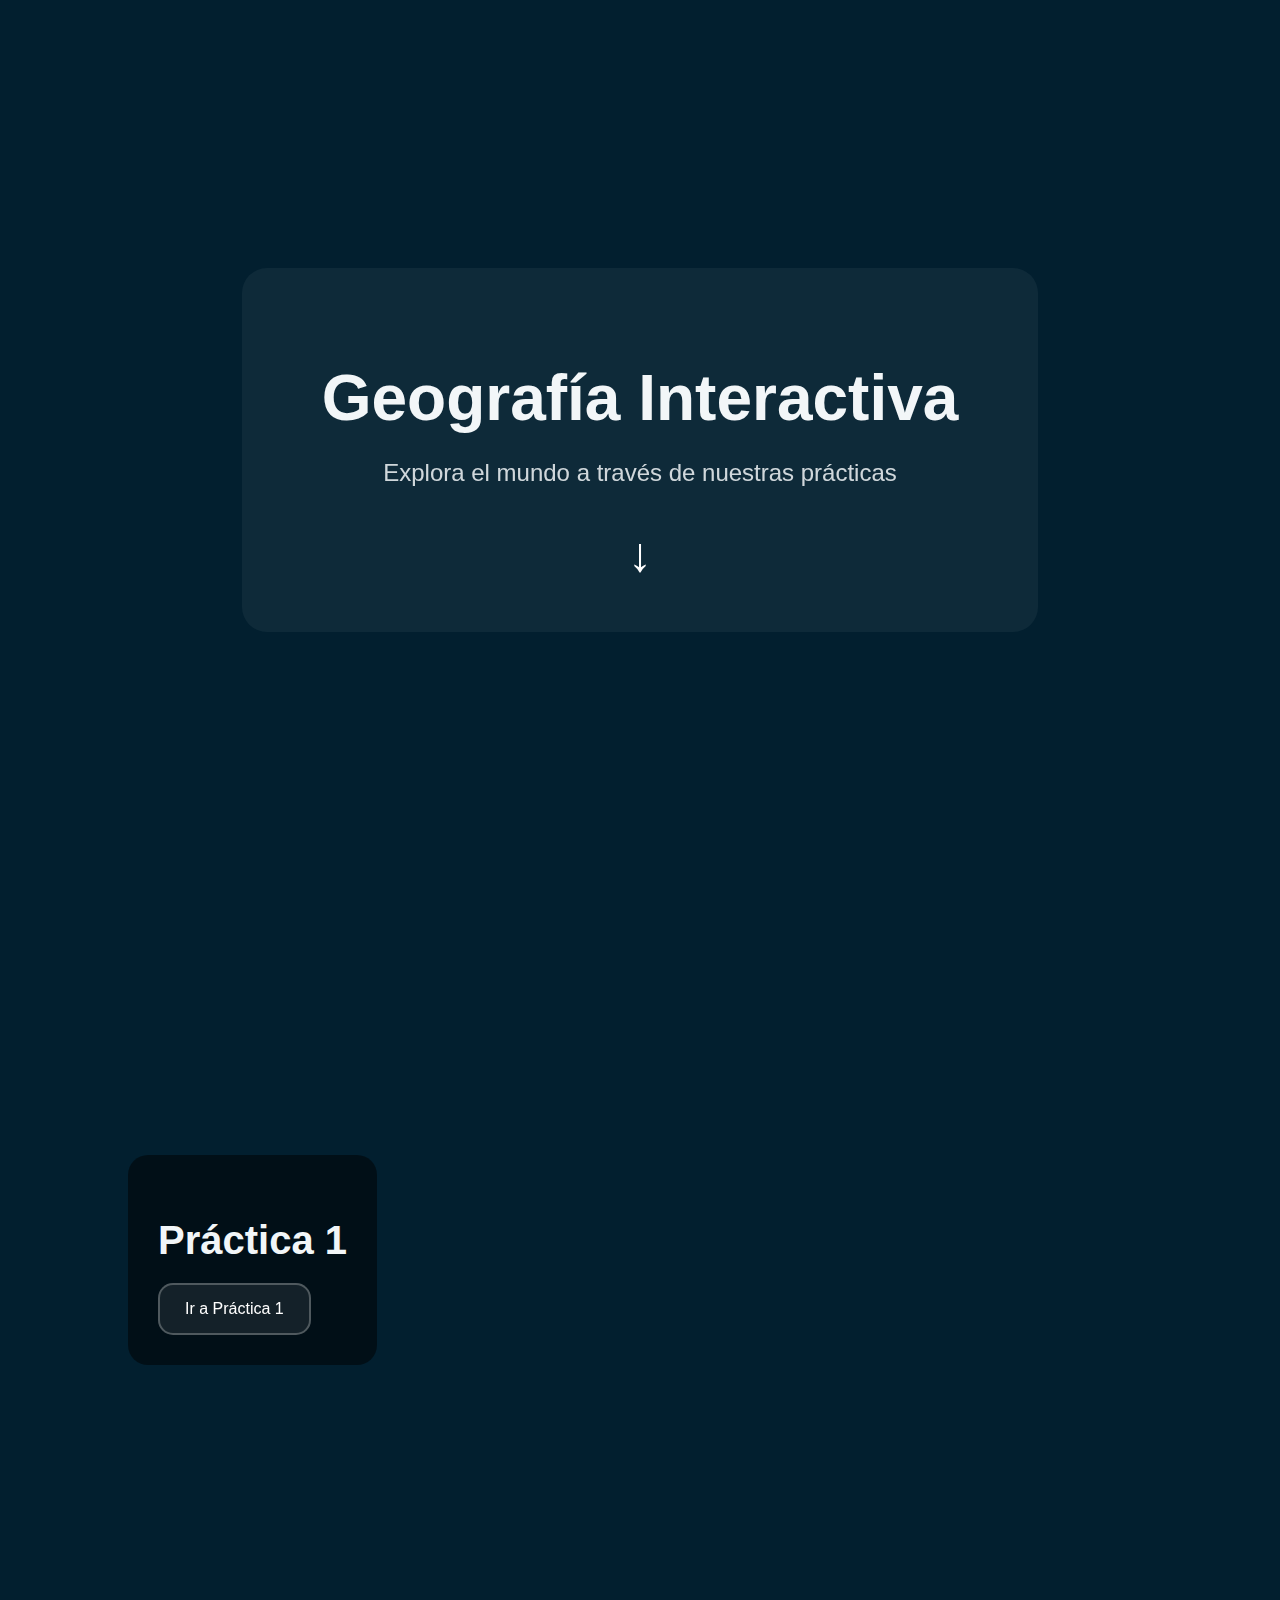
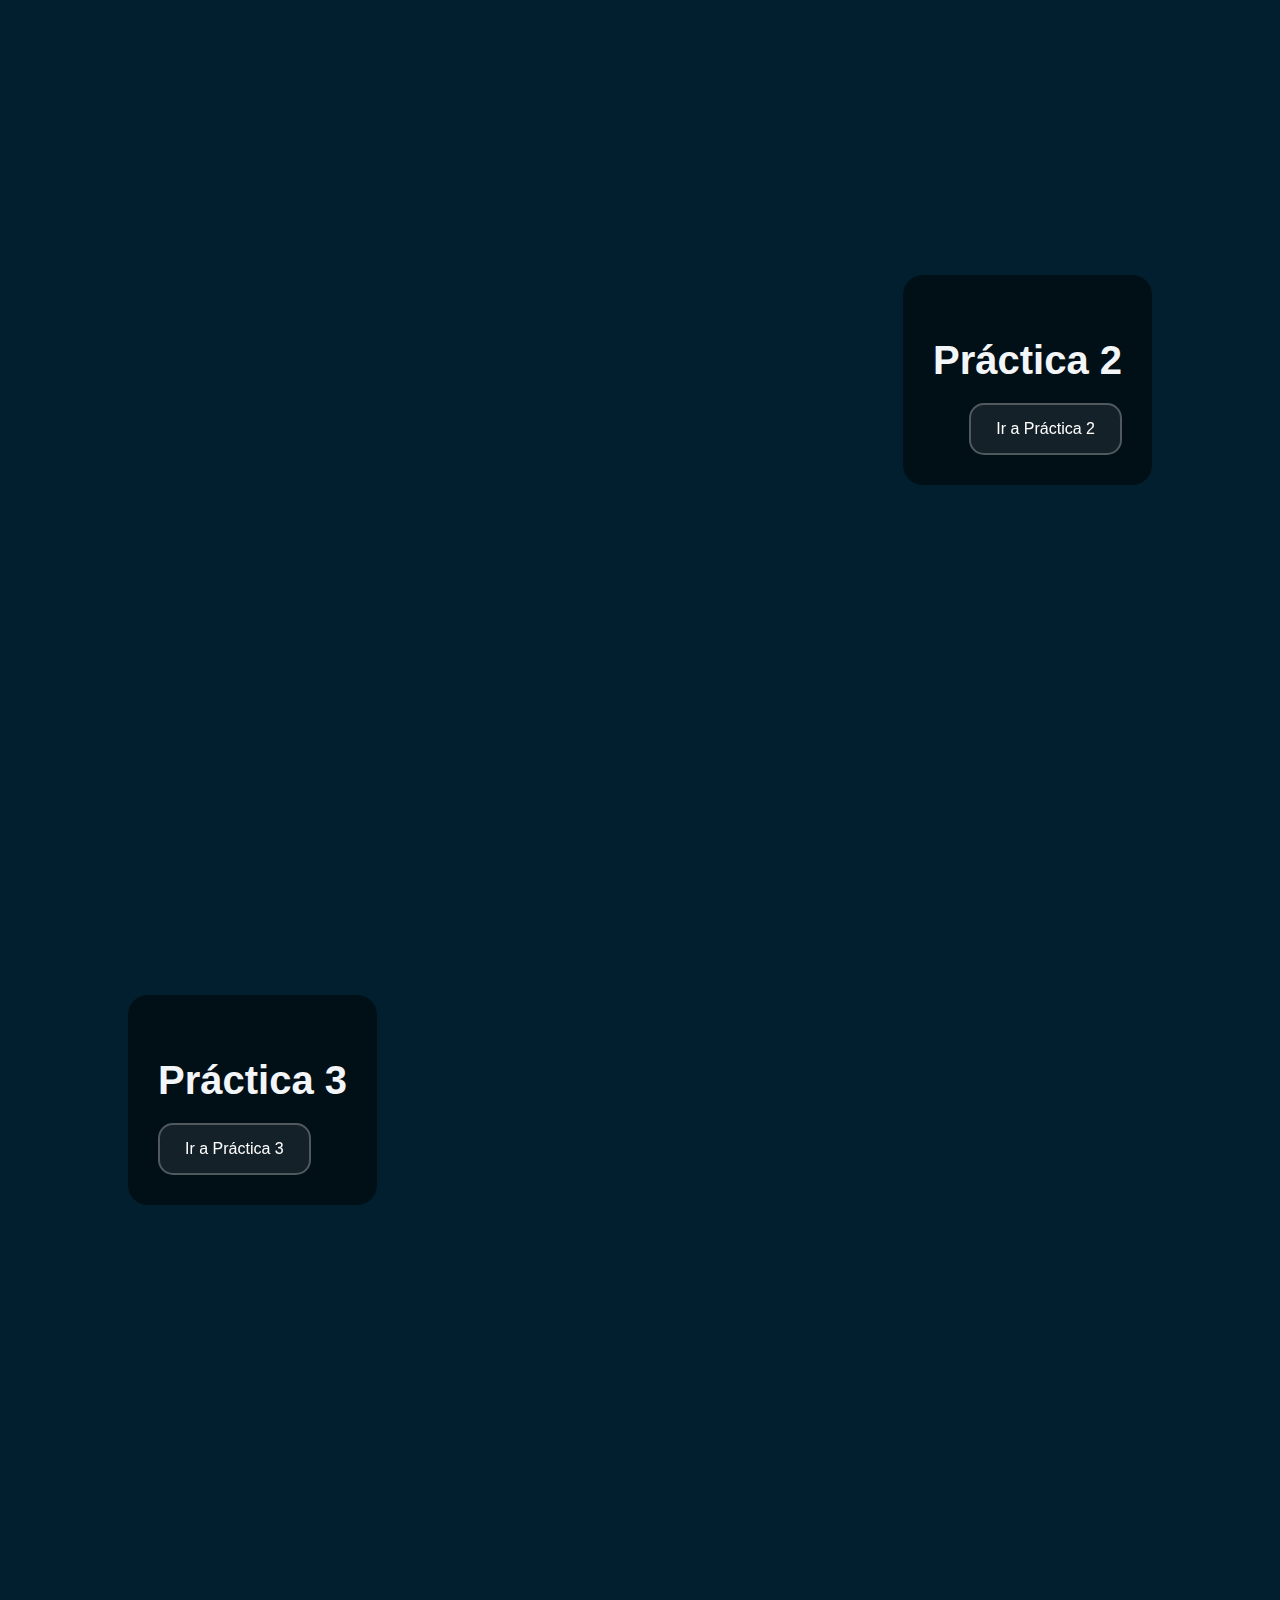
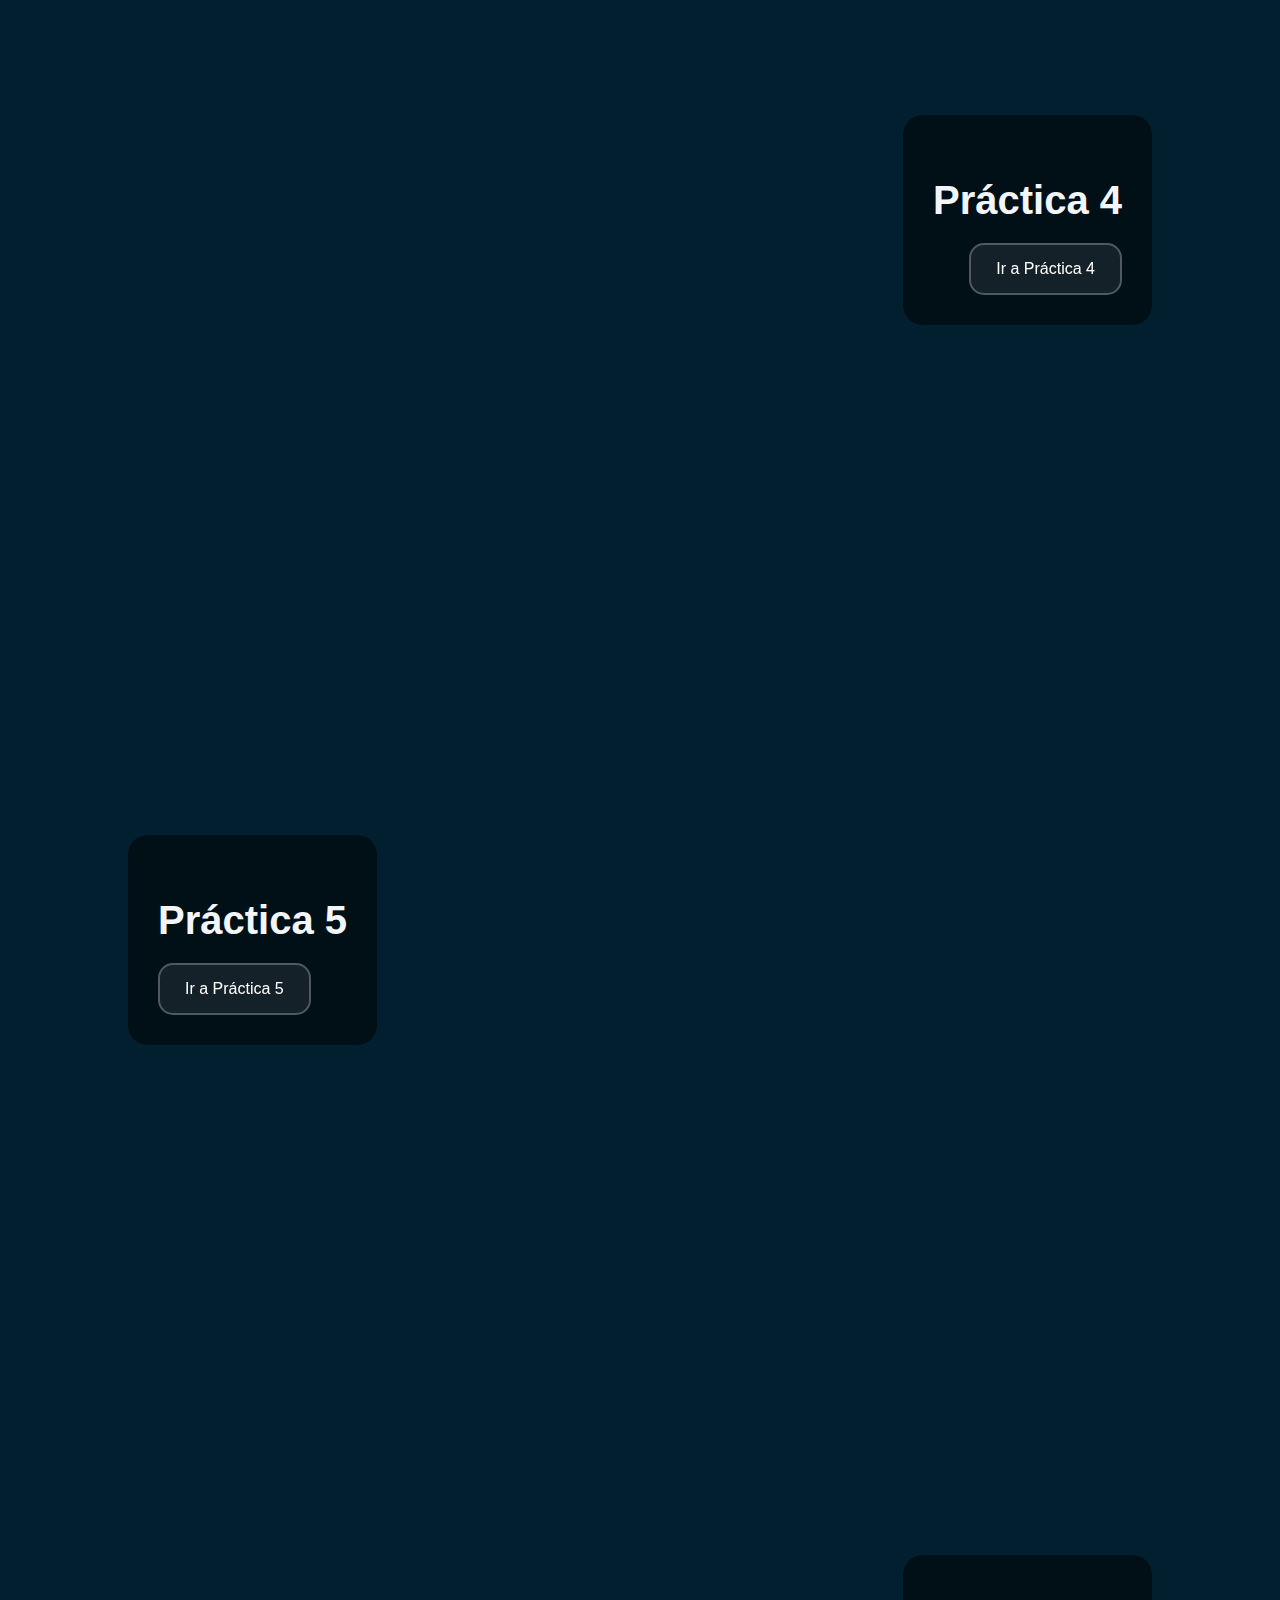
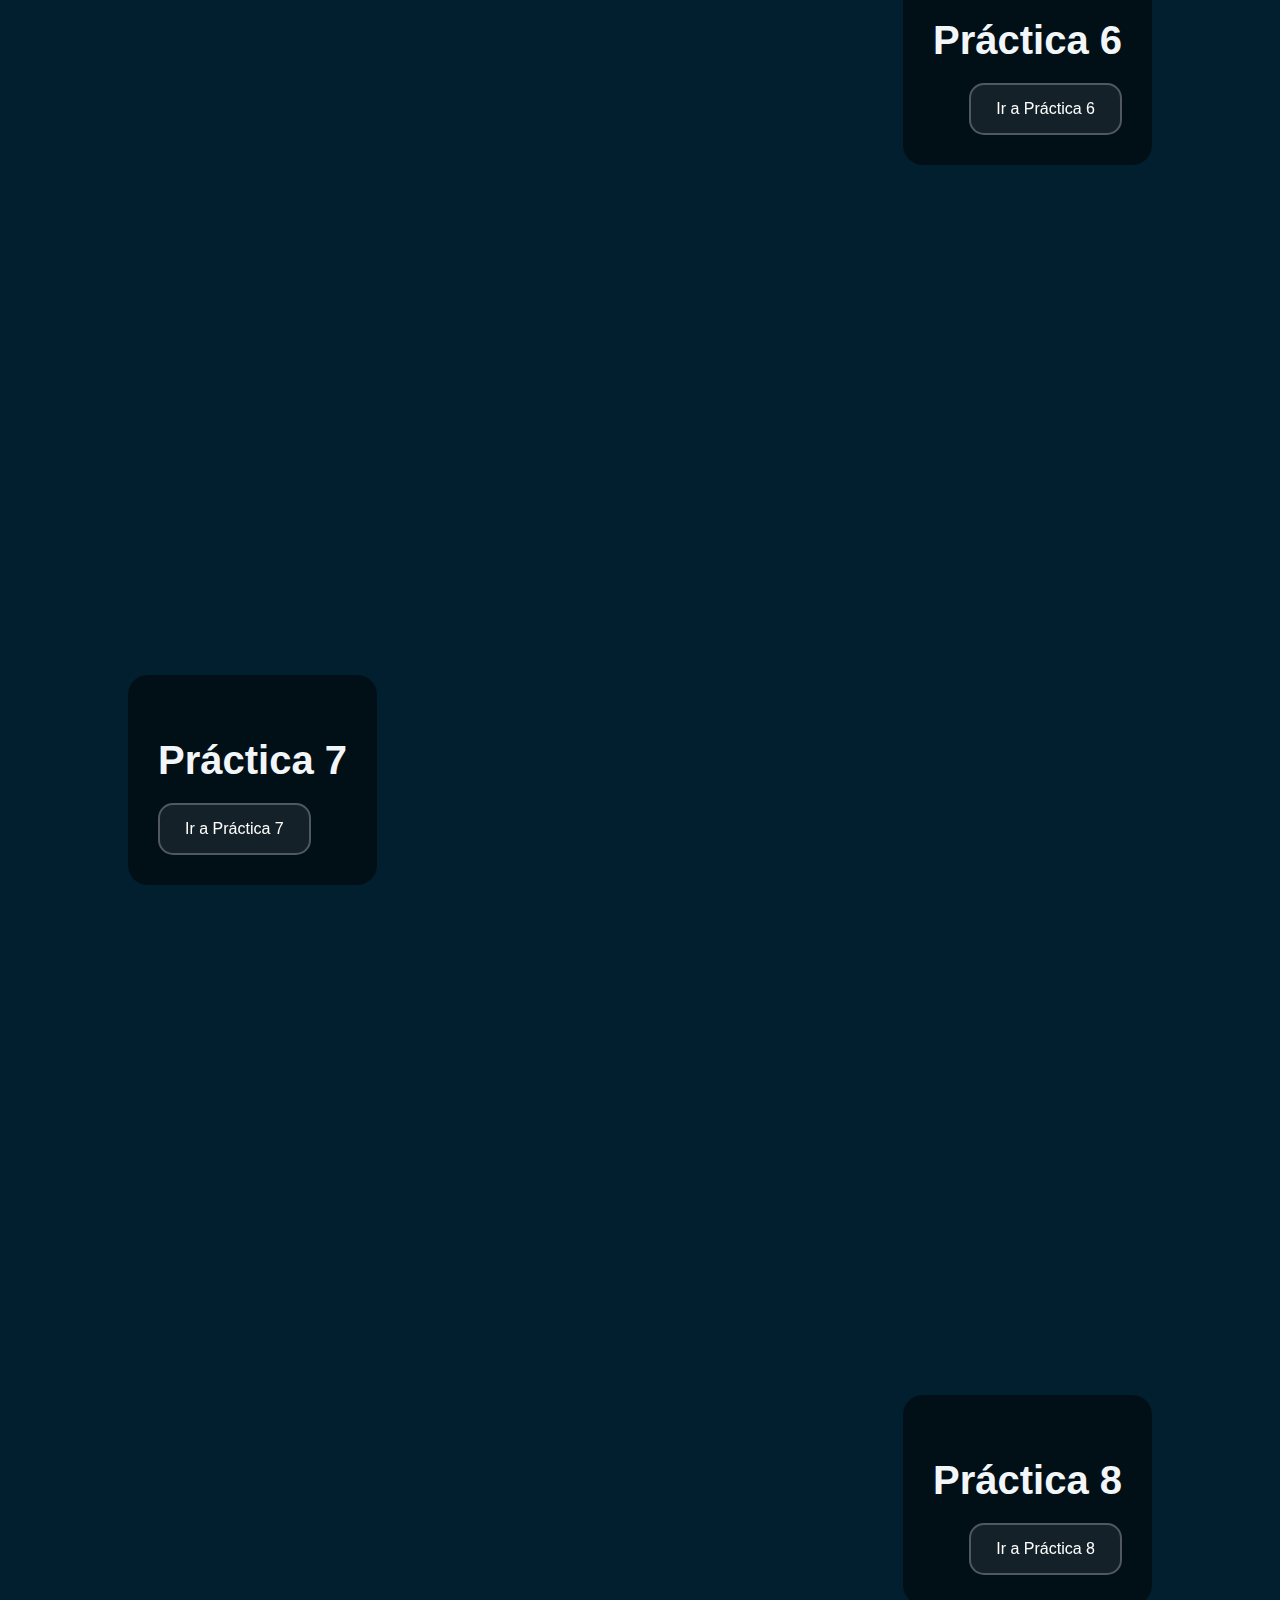
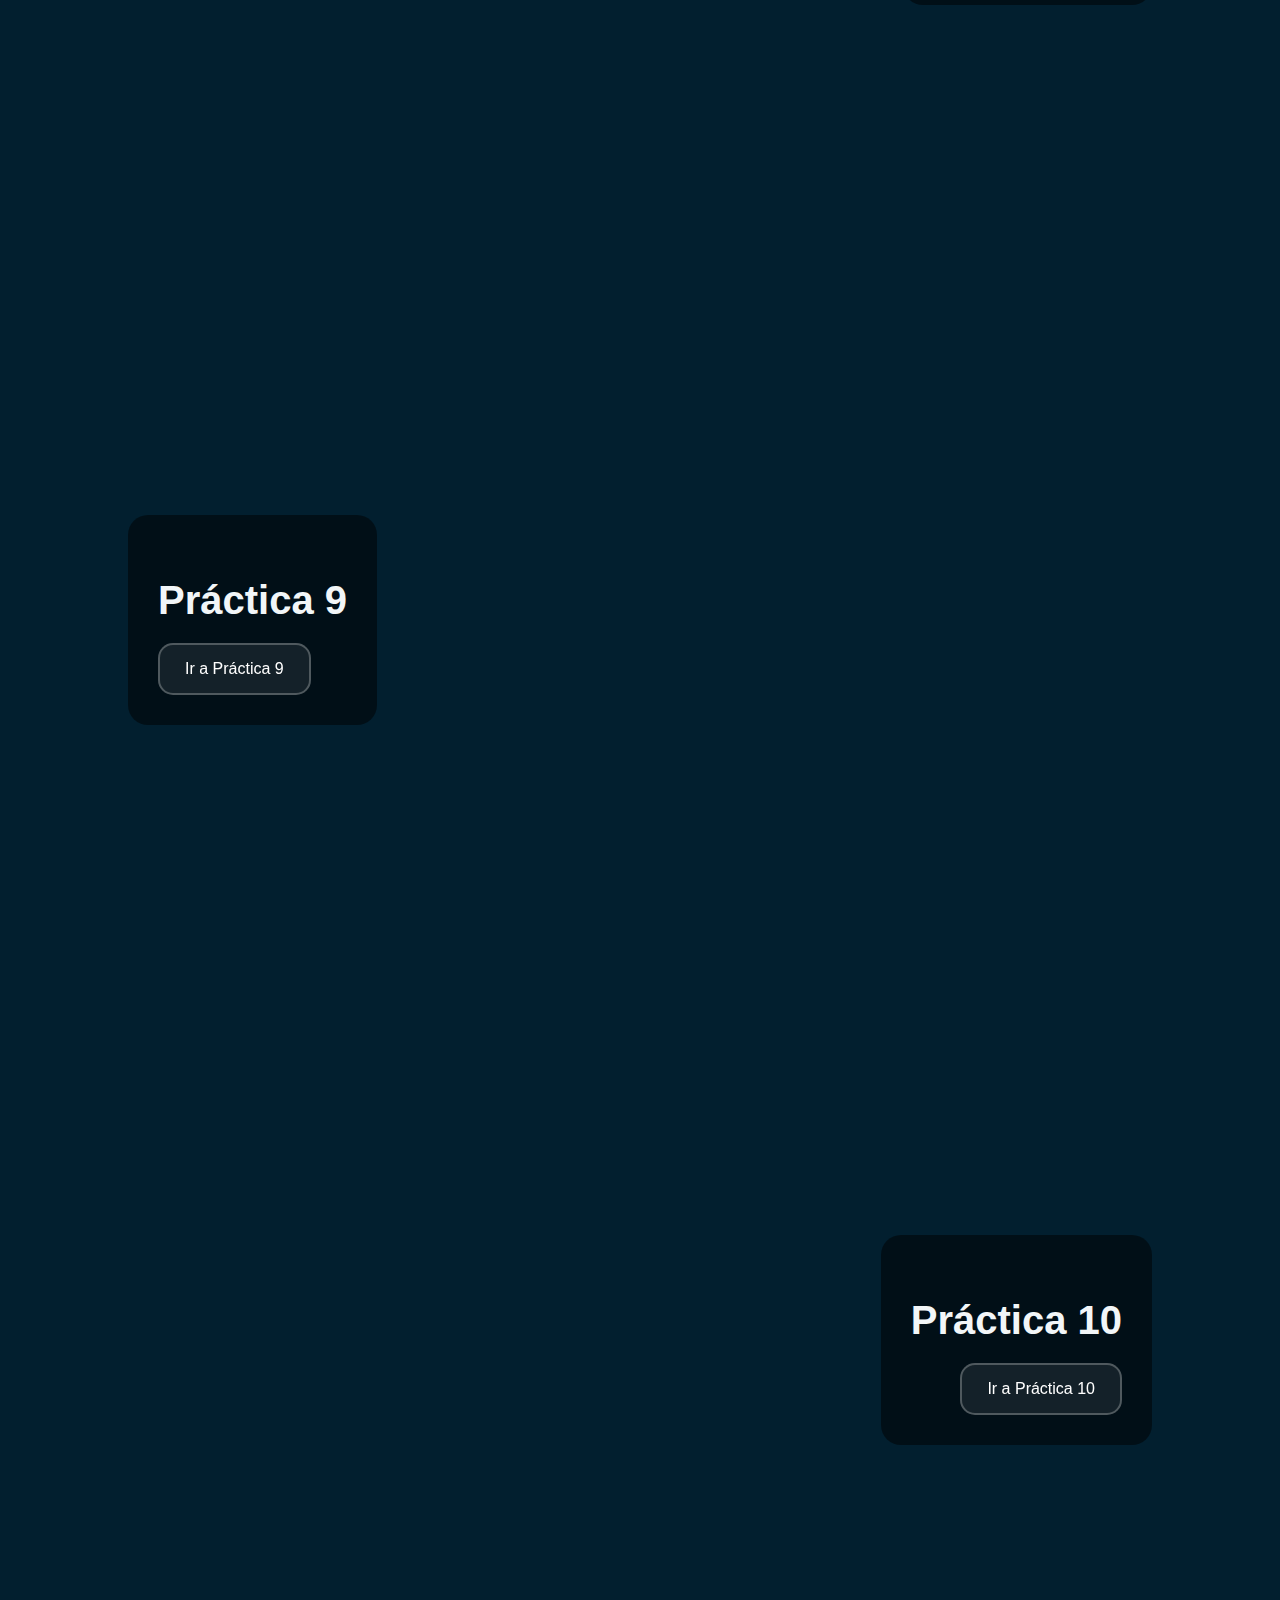
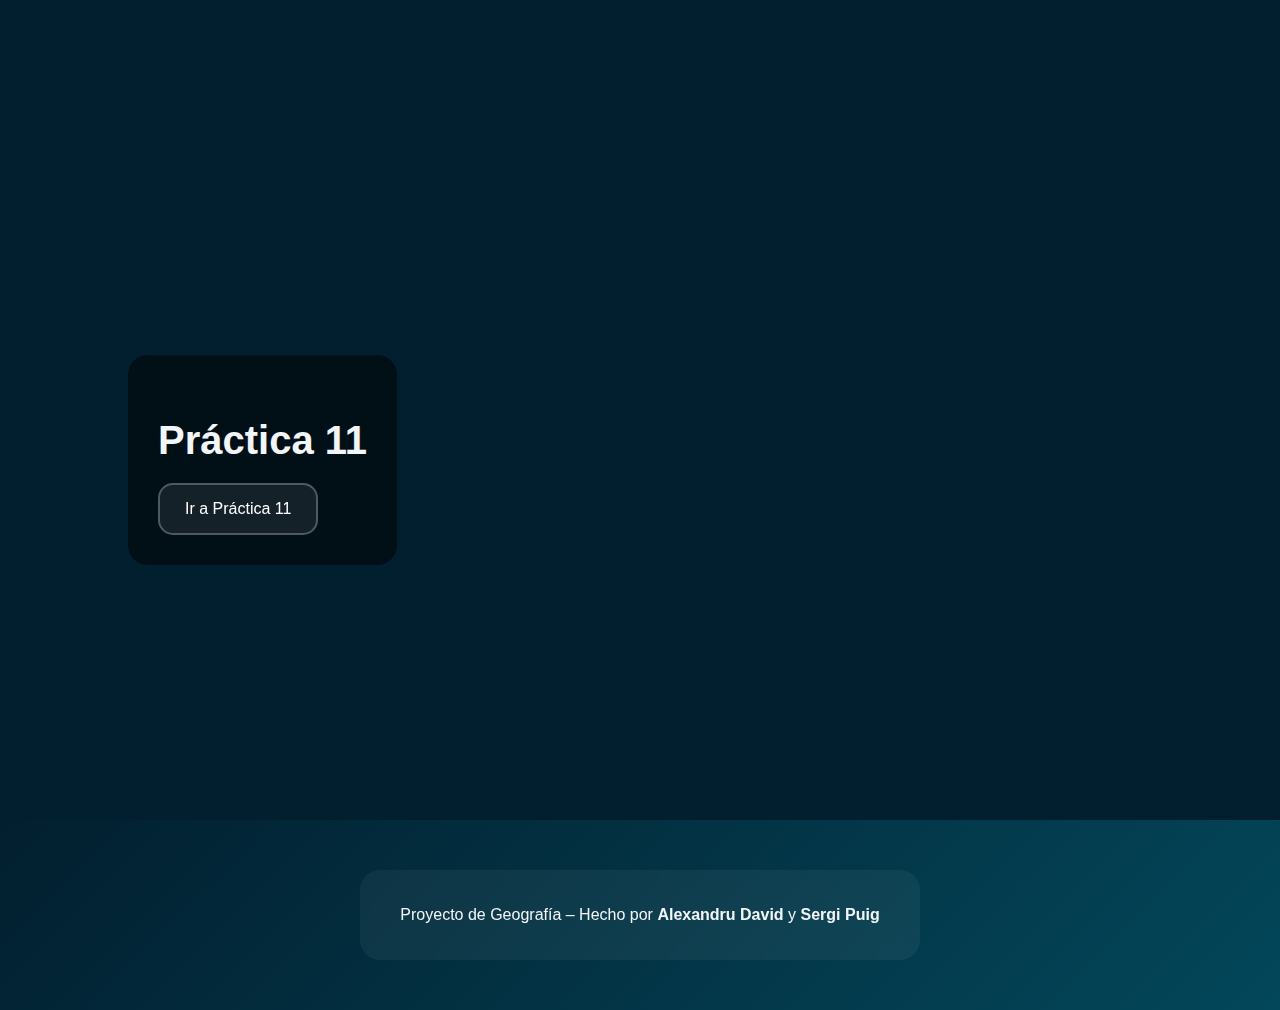
<file: index.html>
<!DOCTYPE html>
<html lang="es">
<head>
<meta charset="UTF-8">
<title>Geografía Interactiva – Landing</title>
<link rel="stylesheet" href="estilos.css">
</head>
<body>

<!-- HERO -->
<header class="hero">
  <div class="hero-contenedor">
    <h1>Geografía Interactiva</h1>
    <p>Explora el mundo a través de nuestras prácticas</p>
    <a href="#practicas1" class="flecha">&#x2193;</a>
  </div>
</header>

<!-- PRÁCTICAS -->
<main>

  <!-- Práctica 1 -->
  <section class="practica seccion-izq" id="practicas1" style="background-image: url('https://images.unsplash.com/photo-1507525428034-b723cf961d3e?auto=format&fit=crop&w=1200&q=80');">
    <div class="contenido">
      <h2>Práctica 1</h2>
      <a class="boton" href="prac1.html">Ir a Práctica 1</a>
    </div>
  </section>

  <!-- Práctica 2 -->
  <section class="practica seccion-der" id="practicas2" style="background-image: url('https://images.unsplash.com/photo-1506744038136-46273834b3fb?auto=format&fit=crop&w=1200&q=80');">
    <div class="contenido">
      <h2>Práctica 2</h2>
      <a class="boton" href="prac2.html">Ir a Práctica 2</a>
    </div>
  </section>

  <!-- Práctica 3 -->
  <section class="practica seccion-izq" id="practicas3" style="background-image: url('https://images.unsplash.com/photo-1499084732479-de2c02d45fc4?auto=format&fit=crop&w=1200&q=80');">
    <div class="contenido">
      <h2>Práctica 3</h2>
      <a class="boton" href="prac3.html">Ir a Práctica 3</a>
    </div>
  </section>

  <!-- Práctica 4 -->
  <section class="practica seccion-der" id="practicas4" style="background-image: url('https://images.unsplash.com/photo-1470770841072-f978cf4d019e?auto=format&fit=crop&w=1200&q=80');">
    <div class="contenido">
      <h2>Práctica 4</h2>
      <a class="boton" href="prac4.html">Ir a Práctica 4</a>
    </div>
  </section>

  <!-- Práctica 5 -->
  <section class="practica seccion-izq" id="practicas5" style="background-image: url('https://images.unsplash.com/photo-1506744038136-46273834b3fb?auto=format&fit=crop&w=1200&q=80');">
    <div class="contenido">
      <h2>Práctica 5</h2>
      <a class="boton" href="prac5.html">Ir a Práctica 5</a>
    </div>
  </section>

  <!-- Práctica 6 -->
  <section class="practica seccion-der" id="practicas6" style="background-image: url('https://images.unsplash.com/photo-1519999482648-25049ddd37b1?auto=format&fit=crop&w=1200&q=80');">
    <div class="contenido">
      <h2>Práctica 6</h2>
      <a class="boton" href="prac6.html">Ir a Práctica 6</a>
    </div>
  </section>

  <!-- Práctica 7 -->
  <section class="practica seccion-izq" id="practicas7" style="background-image: url('https://images.unsplash.com/photo-1507525428034-b723cf961d3e?auto=format&fit=crop&w=1200&q=80');">
    <div class="contenido">
      <h2>Práctica 7</h2>
      <a class="boton" href="prac7.html">Ir a Práctica 7</a>
    </div>
  </section>

  <!-- Práctica 8 -->
  <section class="practica seccion-der" id="practicas8" style="background-image: url('https://images.unsplash.com/photo-1499084732479-de2c02d45fc4?auto=format&fit=crop&w=1200&q=80');">
    <div class="contenido">
      <h2>Práctica 8</h2>
      <a class="boton" href="prac8.html">Ir a Práctica 8</a>
    </div>
  </section>

  <!-- Práctica 9 -->
  <section class="practica seccion-izq" id="practicas9" style="background-image: url('https://images.unsplash.com/photo-1470770841072-f978cf4d019e?auto=format&fit=crop&w=1200&q=80');">
    <div class="contenido">
      <h2>Práctica 9</h2>
      <a class="boton" href="prac9.html">Ir a Práctica 9</a>
    </div>
  </section>

  <!-- Práctica 10 -->
  <section class="practica seccion-der" id="practicas10" style="background-image: url('https://images.unsplash.com/photo-1506744038136-46273834b3fb?auto=format&fit=crop&w=1200&q=80');">
    <div class="contenido">
      <h2>Práctica 10</h2>
      <a class="boton" href="prac10.html">Ir a Práctica 10</a>
    </div>
  </section>

  <!-- Práctica 11 -->
  <section class="practica seccion-izq" id="practicas11" style="background-image: url('https://images.unsplash.com/photo-1519999482648-25049ddd37b1?auto=format&fit=crop&w=1200&q=80');">
    <div class="contenido">
      <h2>Práctica 11</h2>
      <a class="boton" href="prac11.html">Ir a Práctica 11</a>
    </div>
  </section>

</main>

<!-- FOOTER -->
<footer>
  <div class="footer-contenedor">
    <p>Proyecto de Geografía – Hecho por <strong>Alexandru David</strong> y <strong>Sergi Puig</strong></p>
  </div>
</footer>

</body>
</html>
</file>
<file: estilos.css>
body {
  margin: 0;
  font-family: 'Segoe UI', Arial, sans-serif;
  scroll-behavior: smooth;
  background: #021f2f;
  color: #f2f6f8;
}

/* HERO */
header.hero {
  height: 100vh;
  display: flex;
  align-items: center;
  justify-content: center;
  text-align: center;
  background: linear-gradient(rgba(2,31,47,0.8), rgba(2,31,47,0.8)), url('https://images.unsplash.com/photo-1507525428034-b723cf961d3e?auto=format&fit=crop&w=1200&q=80') center/cover no-repeat;
}
.hero-contenedor {
  display: inline-block;
  padding: 50px 80px;
  background: rgba(255,255,255,0.05);
  border-radius: 25px;
  backdrop-filter: blur(6px);
}
.hero h1 { font-size: 4em; margin-bottom: 15px; }
.hero p { font-size: 1.5em; opacity: 0.85; margin-bottom: 40px; }

/* FLECHA ABAJO */
.flecha {
  display: inline-block;
  font-size: 3em;
  color: #fff;
  text-decoration: none;
  animation: bounce 1.5s infinite;
}
@keyframes bounce {
  0%, 20%, 50%, 80%, 100% { transform: translateY(0); }
  40% { transform: translateY(15px); }
  60% { transform: translateY(8px); }
}

/* SECCIONES DE PRÁCTICA */
.practica {
  height: 80vh;
  display: flex;
  align-items: center;
  justify-content: flex-start;
  background-size: cover;
  background-position: center;
  padding: 0 10%;
  position: relative;
}
.practica .contenido {
  background: rgba(0,0,0,0.5);
  padding: 30px;
  border-radius: 20px;
  max-width: 400px;
}
.practica h2 {
  font-size: 2.5em;
  margin-bottom: 20px;
}
.boton {
  display: inline-block;
  padding: 15px 25px;
  border-radius: 15px;
  border: 2px solid rgba(255,255,255,0.25);
  background: rgba(255,255,255,0.08);
  color: #fff;
  text-decoration: none;
  font-weight: 500;
  backdrop-filter: blur(6px);
  transition: all 0.3s;
}
.boton:hover {
  background: rgba(255,255,255,0.2);
  transform: scale(1.05);
}

/* Alternar secciones izquierda y derecha */
.seccion-der { justify-content: flex-end; }
.seccion-der .contenido { text-align: right; }

/* FOOTER */
footer {
  padding: 50px 20px;
  text-align: center;
  background: linear-gradient(135deg, #021f2f, #03475a);
}
footer .footer-contenedor {
  display: inline-block;
  padding: 20px 40px;
  background: rgba(255,255,255,0.05);
  border-radius: 20px;
  backdrop-filter: blur(6px);
}
</file>
